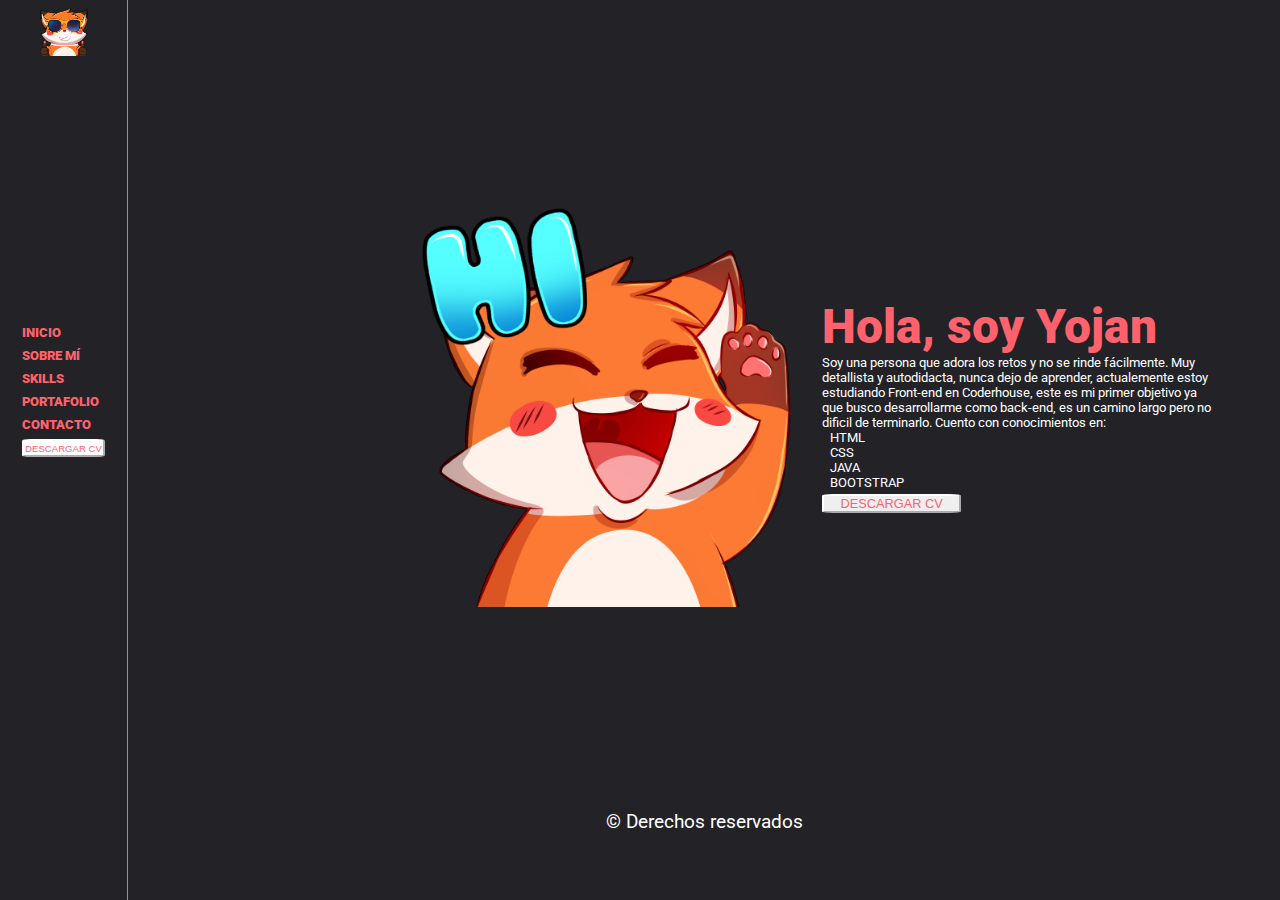
<file: index.html>
<!DOCTYPE html>
<html lang="es">

<head>
  <meta charset="UTF-8" />
  <meta http-equiv="X-UA-Compatible" content="IE=edge" />
  <meta name="viewport" content="width=device-width, initial-scale=1.0" />
  <title>PortaFox | Inicio</title>
  <meta name="description"
    content="Hola soy DFOX, soy estudiante de desarrollo web en CODERHOUSE con conocimientos en html, css, java ,scss. Ingresa para ver mi protafolio.">
  <meta name="keywords"
    content="DFOX, portafolio, desarrollo web, web, html, css, java, desarrollo de web, codigo, estudiante, practicante de desarrollo web.">
  <link rel="shortcut icon" href="./assets/img/logo.png" type="image/x-icon">
  <!--BOOTSTRAP LINK-->
  <link href="https://cdn.jsdelivr.net/npm/bootstrap@5.3.0-alpha1/dist/css/bootstrap.min.css" rel="stylesheet"
    integrity="sha384-GLhlTQ8iRABdZLl6O3oVMWSktQOp6b7In1Zl3/Jr59b6EGGoI1aFkw7cmDA6j6gD" crossorigin="anonymous" />
  <!--LINK TIPOGRAFÍA ROBOTO /REGULAR / BOLD-->
  <link rel="preconnect" href="https://fonts.googleapis.com" />
  <link rel="preconnect" href="https://fonts.gstatic.com" crossorigin />
  <link href="https://fonts.googleapis.com/css2?family=Roboto:ital,wght@0,400;1,900&display=swap" rel="stylesheet" />
  <!--LINK ICONOS -->
  <link rel="stylesheet" href="https://cdnjs.cloudflare.com/ajax/libs/font-awesome/6.2.1/css/all.min.css"
    integrity="sha512-MV7K8+y+gLIBoVD59lQIYicR65iaqukzvf/nwasF0nqhPay5w/9lJmVM2hMDcnK1OnMGCdVK+iQrJ7lzPJQd1w=="
    crossorigin="anonymous" referrerpolicy="no-referrer" />
  <link rel="stylesheet" href="./css/main.css" />
</head>


<body>
  <div class="contenedor">
    <header class="nav">
      <div class="mobile">
        <nav class="navbar navbar-dark bg-dark fixed-top">
          <div class="container-fluid">
            <a class="navbar-brand" href="./index.html">
              <img src="./assets/img/logo.png" alt="log-Dfox" /></a>
            <button class="navbar-toggler" type="button" data-bs-toggle="offcanvas"
              data-bs-target="#offcanvasDarkNavbar" aria-controls="offcanvasDarkNavbar">
              <span class="navbar-toggler-icon"></span>
            </button>
            <div class="offcanvas offcanvas-end text-bg-dark" tabindex="-1" id="offcanvasDarkNavbar"
              aria-labelledby="offcanvasDarkNavbarLabel">
              <div class="offcanvas-header">
                <h5 class="offcanvas-title" id="offcanvasDarkNavbarLabel">
                  PortaFox
                </h5>
                <button type="button" class="btn-close btn-close-white" data-bs-dismiss="offcanvas"
                  aria-label="Close"></button>
              </div>
              <div class="offcanvas-body">
                <ul class="navbar-nav justify-content-end flex-grow-1 pe-3">
                  <li class="nav-item">
                    <a class="nav-link active" aria-current="page" href="./index.html">inicio</a>
                  </li>
                  <li class="nav-item">
                    <a class="nav-link" href="./pages/sobremi.html">Sobre Mí</a>
                    <a class="nav-link" href="./pages/skills.html">Skills</a>
                    <a class="nav-link" href="./pages/portafolio.html">Portafolio</a>
                    <a class="nav-link" href="./pages/contacto.html">Contacto</a>
                  </li>
                </ul>
              </div>
            </div>
          </div>
        </nav>
      </div>
      <div class="pc">
        <div>
          <ul class="navegador">
            <div class="logo">
              <a href="./index.html"><img src="./assets/img/logo.png" alt="logo" /></a>
            </div>
            <div class="direcciones">
              <div class="links">
                <li><a href="./index.html">INICIO</a></li>
                <li><a href="./pages/sobremi.html">SOBRE MÍ</a></li>
                <li><a href="./pages/skills.html">SKILLS</a></li>
                <li><a href="./pages/portafolio.html">PORTAFOLIO</a></li>
                <li><a href="./pages/contacto.html">CONTACTO</a></li>
              </div>
              <button hreft="#">DESCARGAR CV</button>
            </div>
            <div class="botones-redes">
              <div class="iconos">
                <a href="https://www.behance.net/elquiroz"><i class="fa-brands fa-square-behance fa-2x"></i></a>
                <a href="https://www.linkedin.com/in/yojan-quiroz/"><i class="fa-brands fa-linkedin fa-2x"></i></a>
                <a href="https://github.com/YojanQuirozGonzales"><i class="fa-brands fa-square-github fa-2x"></i></a>
              </div>
            </div>
          </ul>
        </div>
      </div>
    </header>

    <main class="contenido">
      <div class="contenido_inicio">
        <div class="contenido_img">
          <img src="./assets/img/sobremi.png" alt="banner-DFOX" />
        </div>
        <div class="texto_contenido">
          <h1 class="titulo">Hola, soy Yojan</h1>
          <p>
            Soy una persona que adora los retos y no se rinde fácilmente. Muy detallista y autodidacta, nunca
            dejo de aprender, actualemente estoy estudiando Front-end en Coderhouse, este es mi primer objetivo ya
            que busco desarrollarme como back-end, es un camino largo pero no dificil de terminarlo.
            Cuento con conocimientos en:
          </p>
          <ul>
            <li>HTML</li>
            <li>CSS</li>
            <li>JAVA</li>
            <li>BOOTSTRAP</li>
          </ul>
          <button>DESCARGAR CV</button>
        </div>
      </div>
    </main>
    <footer>
      <p>&copy; Derechos reservados</p>
    </footer>
  </div>
  <script src="https://cdn.jsdelivr.net/npm/bootstrap@5.3.0-alpha1/dist/js/bootstrap.bundle.min.js"
    integrity="sha384-w76AqPfDkMBDXo30jS1Sgez6pr3x5MlQ1ZAGC+nuZB+EYdgRZgiwxhTBTkF7CXvN"
    crossorigin="anonymous"></script>
</body>

</html>
</file>
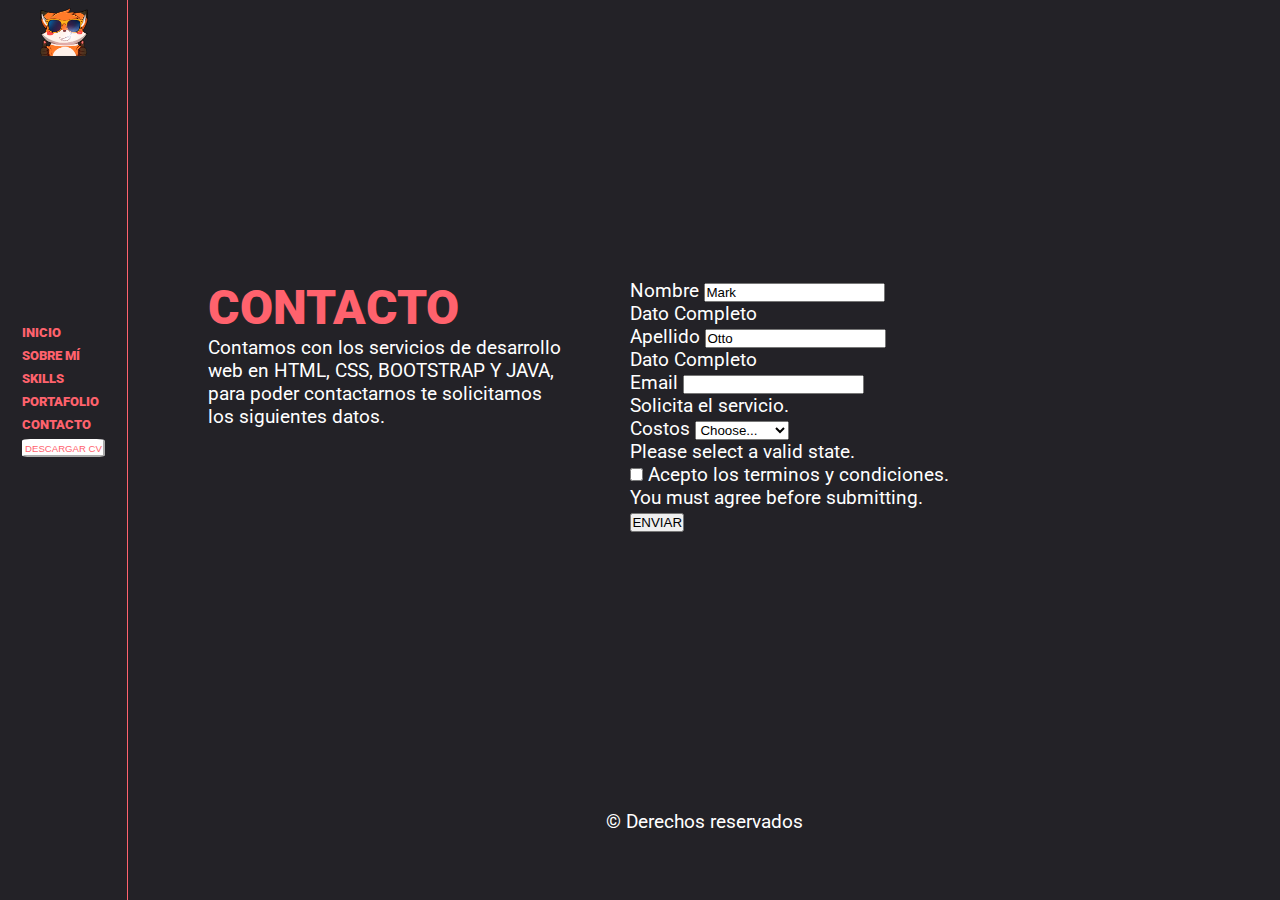
<file: pages/contacto.html>
<!DOCTYPE html>
<html lang="es">

<head>
  <meta charset="UTF-8" />
  <meta http-equiv="X-UA-Compatible" content="IE=edge" />
  <meta name="viewport" content="width=device-width, initial-scale=1.0" />
  <title>PortaFox | Contacto</title>
  <meta name="description"
    content="Contactame y solicita servicio en html, css, java y todo lo que con lleva el desarrollo web">
  <meta name="keywords"
    content="skills, portafolio, desarrollo web, web, html, css, java, desarrollo de web, codigo, estudiante, practicante de desarrollo web.">
  <link rel="shortcut icon" href="../assets/img/logo.png" type="image/x-icon">
  <!--BOOTSTRAP LINK-->
  <link href="https://cdn.jsdelivr.net/npm/bootstrap@5.3.0-alpha1/dist/css/bootstrap.min.css" rel="stylesheet"
    integrity="sha384-GLhlTQ8iRABdZLl6O3oVMWSktQOp6b7In1Zl3/Jr59b6EGGoI1aFkw7cmDA6j6gD" crossorigin="anonymous" />
  <!--LINK TIPOGRAFÍA ROBOTO /REGULAR / BOLD-->
  <link rel="preconnect" href="https://fonts.googleapis.com" />
  <link rel="preconnect" href="https://fonts.gstatic.com" crossorigin />
  <link href="https://fonts.googleapis.com/css2?family=Roboto:ital,wght@0,400;1,900&display=swap" rel="stylesheet" />
  <!--LINK ICONOS -->
  <link rel="stylesheet" href="https://cdnjs.cloudflare.com/ajax/libs/font-awesome/6.2.1/css/all.min.css"
    integrity="sha512-MV7K8+y+gLIBoVD59lQIYicR65iaqukzvf/nwasF0nqhPay5w/9lJmVM2hMDcnK1OnMGCdVK+iQrJ7lzPJQd1w=="
    crossorigin="anonymous" referrerpolicy="no-referrer" />
  <link rel="stylesheet" href="../css/main.css" />
</head>

<body>
  <div class="contenedor">
    <header class="nav">
      <div class="mobile">
        <nav class="navbar navbar-dark bg-dark fixed-top">
          <div class="container-fluid">
            <a class="navbar-brand" href="../index.html">
              <img src="../assets/img/logo.png" alt="logo-DFox" /></a>
            <button class="navbar-toggler" type="button" data-bs-toggle="offcanvas"
              data-bs-target="#offcanvasDarkNavbar" aria-controls="offcanvasDarkNavbar">
              <span class="navbar-toggler-icon"></span>
            </button>
            <div class="offcanvas offcanvas-end text-bg-dark" tabindex="-1" id="offcanvasDarkNavbar"
              aria-labelledby="offcanvasDarkNavbarLabel">
              <div class="offcanvas-header">
                <h5 class="offcanvas-title" id="offcanvasDarkNavbarLabel">
                  PortaFox
                </h5>
                <button type="button" class="btn-close btn-close-white" data-bs-dismiss="offcanvas"
                  aria-label="Close"></button>
              </div>
              <div class="offcanvas-body">
                <ul class="navbar-nav justify-content-end flex-grow-1 pe-3">
                  <li class="nav-item">
                    <a class="nav-link active" aria-current="page" href="../index.html">inicio</a>
                  </li>
                  <li class="nav-item">
                    <a class="nav-link" href="./sobremi.html">Sobre Mí</a>
                    <a class="nav-link" href="./skills.html">Skills</a>
                    <a class="nav-link" href="./portafolio.html">Portafolio</a>
                    <a class="nav-link" href="./contacto.html">Contacto</a>
                  </li>
                </ul>
              </div>
            </div>
          </div>
        </nav>
      </div>
      <div class="pc">
        <div>
          <ul class="navegador">
            <div class="logo">
              <a href="../index.html"><img src="../assets/img/logo.png" alt="logo-DFOX" /></a>
            </div>
            <div class="direcciones">
              <div class="links">
                <li><a href="../index.html">INICIO</a></li>
                <li><a href="./sobremi.html">SOBRE MÍ</a></li>
                <li><a href="./skills.html">SKILLS</a></li>
                <li><a href="./portafolio.html">PORTAFOLIO</a></li>
                <li><a href="./contacto.html">CONTACTO</a></li>
              </div>
              <button hreft="#">DESCARGAR CV</button>
            </div>
            <div class="botones-redes">
              <div class="iconos">
                <a href="https://www.behance.net/elquiroz"><i class="fa-brands fa-square-behance fa-2x"></i></a>
                <a href="https://www.linkedin.com/in/yojan-quiroz/"><i class="fa-brands fa-linkedin fa-2x"></i></a>
                <a href="https://github.com/YojanQuirozGonzales"><i class="fa-brands fa-square-github fa-2x"></i></a>
              </div>
            </div>
          </ul>
        </div>
      </div>
    </header>
    <main class="contenido">
      <div class="formulario">
        <div class="texto">
          <div class="texto__form">
            <h2 class="titulo">CONTACTO</h2>
            <p class="form__texto">
              Contamos con los servicios de desarrollo web en HTML, CSS, BOOTSTRAP Y JAVA, para poder contactarnos te
              solicitamos los siguientes datos.
            </p>
          </div>
          <div class="formulario__form">
            <form class="row g-3 needs-validation" novalidate>
              <div class="col-md-4">
                <label for="validationCustom01" class="form-label">Nombre</label>
                <input type="text" class="form-control" id="validationCustom01" value="Mark" required>
                <div class="valid-feedback">
                  Dato Completo
                </div>
              </div>
              <div class="col-md-4">
                <label for="validationCustom02" class="form-label">Apellido</label>
                <input type="text" class="form-control" id="validationCustom02" value="Otto" required>
                <div class="valid-feedback">
                  Dato Completo
                </div>
              </div>
              <div class="col-md-6">
                <label for="validationCustom03" class="form-label">Email</label>
                <input type="email" class="form-control" id="validationCustom03" required>
                <div class="invalid-feedback">
                  Solicita el servicio.
                </div>
              </div>
              <div class="col-md-3">
                <label for="validationCustom04" class="form-label">Costos</label>
                <select class="form-select" id="validationCustom04" required>
                  <option selected disabled value="">Choose...</option>
                  <option>APP</option>
                  <option>BLOG</option>
                  <option>Ecommerce</option>
                </select>
                <div class="invalid-feedback">
                  Please select a valid state.
                </div>
              </div>
              <div class="col-12">
                <div class="form-check">
                  <input class="form-check-input" type="checkbox" value="" id="invalidCheck" required>
                  <label class="form-check-label" for="invalidCheck">
                    Acepto los terminos y condiciones.
                  </label>
                  <div class="invalid-feedback">
                    You must agree before submitting.
                  </div>
                </div>
              </div>
              <div class="col-12">
                <button class="btn btn-danger" type="submit">ENVIAR</button>
              </div>
            </form>
          </div>
        </div>
      </div>
    </main>

    <footer>
      <p>&copy; Derechos reservados</p>
    </footer>
  </div>
  <script src="https://cdn.jsdelivr.net/npm/bootstrap@5.3.0-alpha1/dist/js/bootstrap.bundle.min.js"
    integrity="sha384-w76AqPfDkMBDXo30jS1Sgez6pr3x5MlQ1ZAGC+nuZB+EYdgRZgiwxhTBTkF7CXvN"
    crossorigin="anonymous"></script>
</body>

</html>
</file>
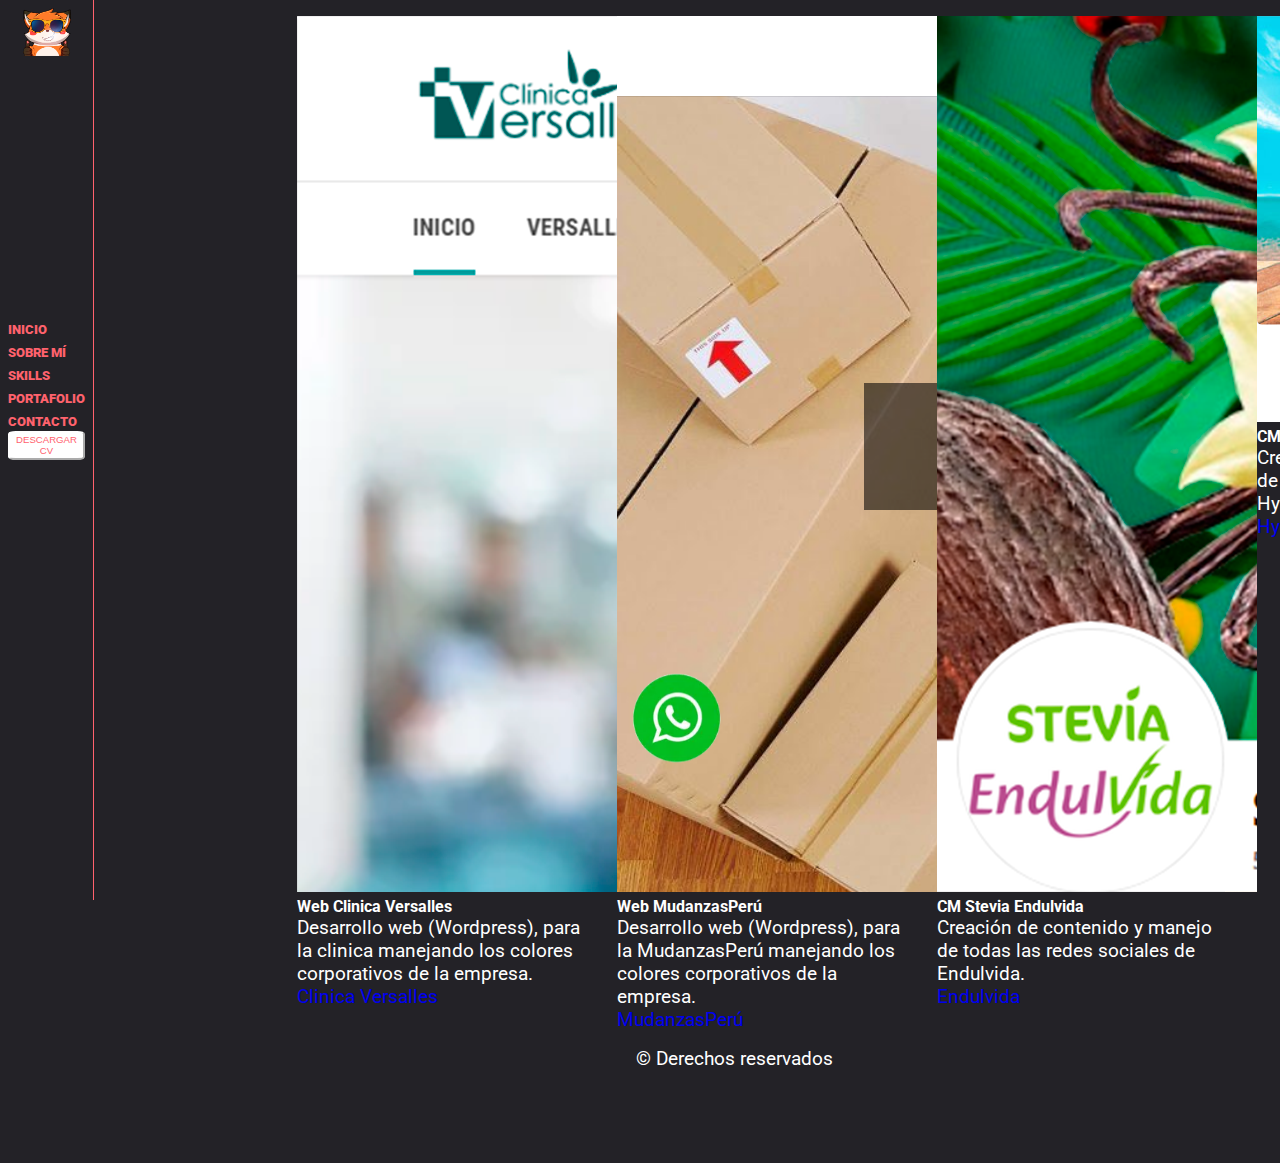
<file: pages/portafolio.html>
<!DOCTYPE html>
<html lang="es">

<head>
  <meta charset="UTF-8" />
  <meta http-equiv="X-UA-Compatible" content="IE=edge" />
  <meta name="viewport" content="width=device-width, initial-scale=1.0" />
  <title>PortaFox | Porta</title>
  <meta name="description"
    content="Conoce algunos de los proyectos realizados en base a html, css, java y todo lo que con lleva el desarrollo web">
  <meta name="keywords"
    content="DFOX, skills, portafolio, desarrollo web, web, html, css, java, desarrollo de web, codigo, estudiante, practicante de desarrollo web, socialmedia">
  <link rel="shortcut icon" href="../assets/img/logo.png" type="image/x-icon">
  <!--BOOTSTRAP LINK-->
  <link href="https://cdn.jsdelivr.net/npm/bootstrap@5.3.0-alpha1/dist/css/bootstrap.min.css" rel="stylesheet"
    integrity="sha384-GLhlTQ8iRABdZLl6O3oVMWSktQOp6b7In1Zl3/Jr59b6EGGoI1aFkw7cmDA6j6gD" crossorigin="anonymous" />
  <!--LINK TIPOGRAFÍA ROBOTO /REGULAR / BOLD-->
  <link rel="preconnect" href="https://fonts.googleapis.com" />
  <link rel="preconnect" href="https://fonts.gstatic.com" crossorigin />
  <link href="https://fonts.googleapis.com/css2?family=Roboto:ital,wght@0,400;1,900&display=swap" rel="stylesheet" />
  <!--LINK ICONOS -->
  <link rel="stylesheet" href="https://cdnjs.cloudflare.com/ajax/libs/font-awesome/6.2.1/css/all.min.css"
    integrity="sha512-MV7K8+y+gLIBoVD59lQIYicR65iaqukzvf/nwasF0nqhPay5w/9lJmVM2hMDcnK1OnMGCdVK+iQrJ7lzPJQd1w=="
    crossorigin="anonymous" referrerpolicy="no-referrer" />
  <link rel="stylesheet" href="../css/main.css" />
</head>

<body>
  <div class="contenedor">
    <header class="nav">
      <div class="mobile">
        <nav class="navbar navbar-dark bg-dark fixed-top">
          <div class="container-fluid">
            <a class="navbar-brand" href="../index.html">
              <img src="../assets/img/logo.png" alt="logo-Dfox" /></a>
            <button class="navbar-toggler" type="button" data-bs-toggle="offcanvas"
              data-bs-target="#offcanvasDarkNavbar" aria-controls="offcanvasDarkNavbar">
              <span class="navbar-toggler-icon"></span>
            </button>
            <div class="offcanvas offcanvas-end text-bg-dark" tabindex="-1" id="offcanvasDarkNavbar"
              aria-labelledby="offcanvasDarkNavbarLabel">
              <div class="offcanvas-header">
                <h5 class="offcanvas-title" id="offcanvasDarkNavbarLabel">
                  PortalFox
                </h5>
                <button type="button" class="btn-close btn-close-white" data-bs-dismiss="offcanvas"
                  aria-label="Close"></button>
              </div>
              <div class="offcanvas-body">
                <ul class="navbar-nav justify-content-end flex-grow-1 pe-3">
                  <li class="nav-item">
                    <a class="nav-link active" aria-current="page" href="../index.html">inicio</a>
                  </li>
                  <li class="nav-item">
                    <a class="nav-link" href="./sobremi.html">Sobre Mí</a>
                    <a class="nav-link" href="./skills.html">Skills</a>
                    <a class="nav-link" href="./portafolio.html">Portafolio</a>
                    <a class="nav-link" href="./contacto.html">Contacto</a>
                  </li>
                </ul>
              </div>
            </div>
          </div>
        </nav>
      </div>
      <div class="pc">
        <div>
          <ul class="navegador">
            <div class="logo">
              <a href="../index.html"><img src="../assets/img/logo.png" alt="logo-DFOX" /></a>
            </div>
            <div class="direcciones">
              <div class="links">
                <li><a href="../index.html">INICIO</a></li>
                <li><a href="./sobremi.html">SOBRE MÍ</a></li>
                <li><a href="./skills.html">SKILLS</a></li>
                <li><a href="./portafolio.html">PORTAFOLIO</a></li>
                <li><a href="./contacto.html">CONTACTO</a></li>
              </div>
              <button hreft="#">DESCARGAR CV</button>
            </div>
            <div class="botones-redes">
              <div class="iconos">
                <a href="https://www.behance.net/elquiroz"><i class="fa-brands fa-square-behance fa-2x"></i></a>
                <a href="https://www.linkedin.com/in/yojan-quiroz/"><i class="fa-brands fa-linkedin fa-2x"></i></a>
                <a href="https://github.com/YojanQuirozGonzales"><i class="fa-brands fa-square-github fa-2x"></i></a>
              </div>
            </div>
          </ul>
        </div>
      </div>
    </header>
    <main class="contenido">
      <div class="contenido_carrusel">
        <div class="card" style="width: 18rem;">
          <img src="../assets/img/clinicaversalles.png" class="card-img-top" alt="web-clinicaversalles">
          <div class="card-body">
            <h5 class="card-title">Web Clinica Versalles</h5>
            <p class="card-text">Desarrollo web (Wordpress), para la clinica manejando los colores corporativos de la
              empresa.</p>
            <a href="https://clinicaversalles.com.pe" class="btn btn-danger">Clinica Versalles</a>
          </div>
        </div>
        <div class="card" style="width: 18rem;">
          <img src="../assets/img/mudanzasperu.png" class="card-img-top" alt="web-mudanzasperu">
          <div class="card-body">
            <h5 class="card-title">Web MudanzasPerú</h5>
            <p class="card-text">Desarrollo web (Wordpress), para la MudanzasPerú manejando los colores corporativos de
              la empresa.</p>
            <a href="https://mudanzasperusac.com/" class="btn btn-danger">MudanzasPerú</a>
          </div>
        </div>
        <div class="card" style="width: 18rem;">
          <img src="../assets/img/esteviaendulvida.png" class="card-img-top" alt="steviaendulvida-socialmedia">
          <div class="card-body">
            <h5 class="card-title">CM Stevia Endulvida</h5>
            <p class="card-text">Creación de contenido y manejo de todas las redes sociales de Endulvida.</p>
            <a href="https://www.facebook.com/steviaendulvidaperu" target="_blank" class="btn btn-danger">Endulvida</a>
          </div>
        </div>
        <div class="card" style="width: 18rem;">
          <img src="../assets/img/hydromountain.png" class="card-img-top" alt="hydromountain-socialmedia">
          <div class="card-body">
            <h5 class="card-title">CM HydroMountain</h5>
            <p class="card-text">Creación de contenido y manejo de las redes sociales de HydroMountain.</p>
            <a href="https://www.facebook.com/hydromountain" target="_blank" class="btn btn-danger">HydroMountain</a>
          </div>
        </div>
      </div>
    </main>

    <footer>
      <p>&copy; Derechos reservados</p>
    </footer>
  </div>
  <script src="https://cdn.jsdelivr.net/npm/bootstrap@5.3.0-alpha1/dist/js/bootstrap.bundle.min.js"
    integrity="sha384-w76AqPfDkMBDXo30jS1Sgez6pr3x5MlQ1ZAGC+nuZB+EYdgRZgiwxhTBTkF7CXvN"
    crossorigin="anonymous"></script>
</body>

</html>
</file>
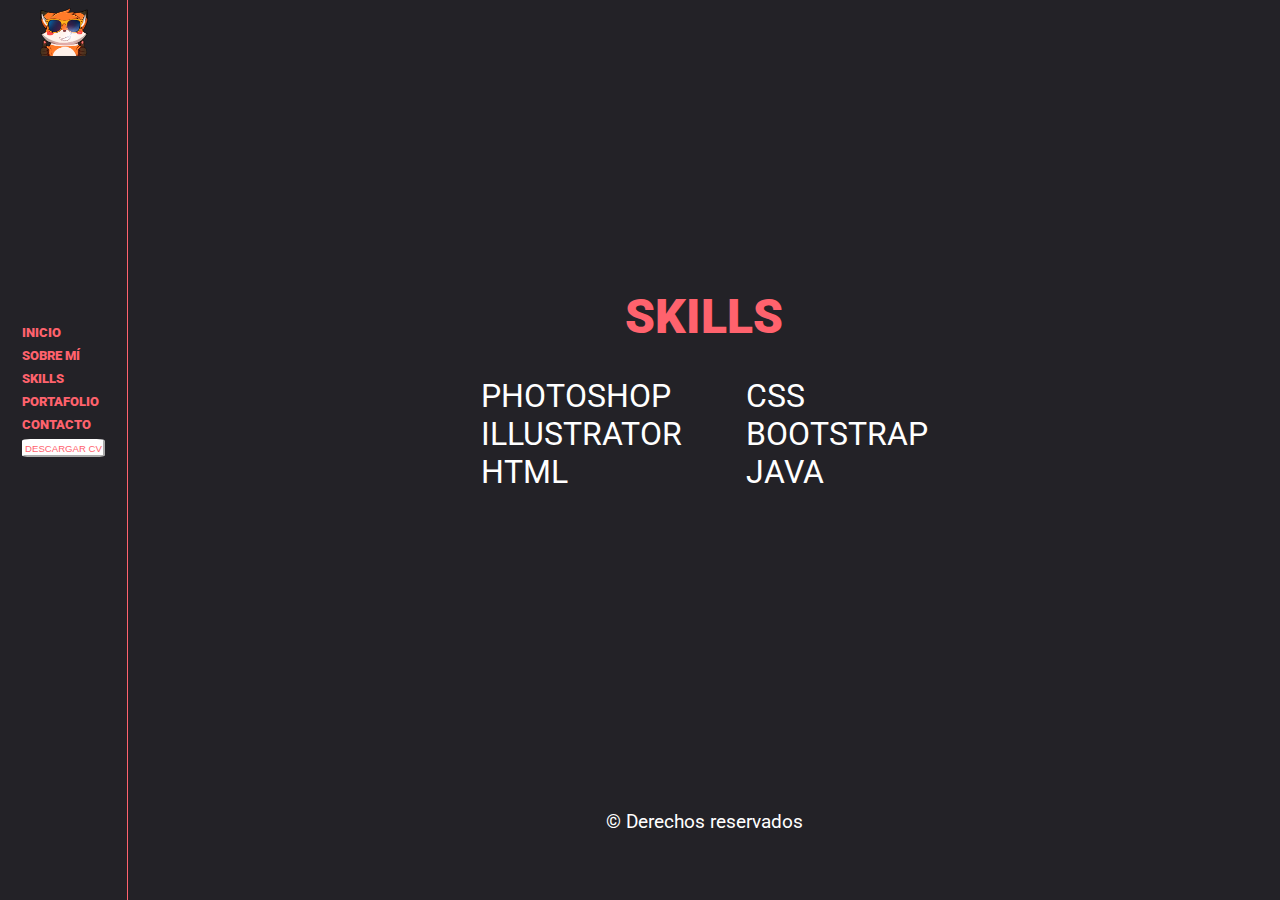
<file: pages/skills.html>
<!DOCTYPE html>
<html lang="es">

<head>
  <meta charset="UTF-8" />
  <meta http-equiv="X-UA-Compatible" content="IE=edge" />
  <meta name="viewport" content="width=device-width, initial-scale=1.0" />
  <title>PortaFox | Skills</title>
  <meta name="description" content="Conoce mis skills y las fortalezas que me pueden caraterizar en el desarrolo web">
  <meta name="keywords"
    content="DFOX, skills, portafolio, desarrollo web, web, html, css, java, desarrollo de web, codigo, estudiante, practicante de desarrollo web.">
  <link rel="shortcut icon" href="../assets/img/logo.png" type="image/x-icon">
  <!--BOOTSTRAP LINK-->
  <link href="https://cdn.jsdelivr.net/npm/bootstrap@5.3.0-alpha1/dist/css/bootstrap.min.css" rel="stylesheet"
    integrity="sha384-GLhlTQ8iRABdZLl6O3oVMWSktQOp6b7In1Zl3/Jr59b6EGGoI1aFkw7cmDA6j6gD" crossorigin="anonymous" />
  <!--LINK TIPOGRAFÍA ROBOTO /REGULAR / BOLD-->
  <link rel="preconnect" href="https://fonts.googleapis.com" />
  <link rel="preconnect" href="https://fonts.gstatic.com" crossorigin />
  <link href="https://fonts.googleapis.com/css2?family=Roboto:ital,wght@0,400;1,900&display=swap" rel="stylesheet" />
  <!--LINK ICONOS -->
  <link rel="stylesheet" href="https://cdnjs.cloudflare.com/ajax/libs/font-awesome/6.2.1/css/all.min.css"
    integrity="sha512-MV7K8+y+gLIBoVD59lQIYicR65iaqukzvf/nwasF0nqhPay5w/9lJmVM2hMDcnK1OnMGCdVK+iQrJ7lzPJQd1w=="
    crossorigin="anonymous" referrerpolicy="no-referrer" />
  <link rel="stylesheet" href="../css/main.css" />
</head>


<body>
  <div class="contenedor">
    <header class="nav">
      <div class="mobile">
        <nav class="navbar navbar-dark bg-dark fixed-top">
          <div class="container-fluid">
            <a class="navbar-brand" href="../index.html">
              <img src="../assets/img/logo.png" alt="logo-Dfox" /></a>
            <button class="navbar-toggler" type="button" data-bs-toggle="offcanvas"
              data-bs-target="#offcanvasDarkNavbar" aria-controls="offcanvasDarkNavbar">
              <span class="navbar-toggler-icon"></span>
            </button>
            <div class="offcanvas offcanvas-end text-bg-dark" tabindex="-1" id="offcanvasDarkNavbar"
              aria-labelledby="offcanvasDarkNavbarLabel">
              <div class="offcanvas-header">
                <h5 class="offcanvas-title" id="offcanvasDarkNavbarLabel">
                  PortaFox
                </h5>
                <button type="button" class="btn-close btn-close-white" data-bs-dismiss="offcanvas"
                  aria-label="Close"></button>
              </div>
              <div class="offcanvas-body">
                <ul class="navbar-nav justify-content-end flex-grow-1 pe-3">
                  <li class="nav-item">
                    <a class="nav-link active" aria-current="page" href="../index.html">inicio</a>
                  </li>
                  <li class="nav-item">
                    <a class="nav-link" href="./sobremi.html">Sobre Mí</a>
                    <a class="nav-link" href="./skills.html">Skills</a>
                    <a class="nav-link" href="./portafolio.html">Portafolio</a>
                    <a class="nav-link" href="./contacto.html">Contacto</a>
                  </li>
                </ul>
              </div>
            </div>
          </div>
        </nav>
      </div>
      <div class="pc">
        <div>
          <ul class="navegador">
            <div class="logo">
              <a href="../index.html"><img src="../assets/img/logo.png" alt="logo-DFOX" /></a>
            </div>
            <div class="direcciones">
              <div class="links">
                <li><a href="../index.html">INICIO</a></li>
                <li><a href="./sobremi.html">SOBRE MÍ</a></li>
                <li><a href="./skills.html">SKILLS</a></li>
                <li><a href="./portafolio.html">PORTAFOLIO</a></li>
                <li><a href="./contacto.html">CONTACTO</a></li>
              </div>
              <button hreft="#">DESCARGAR CV</button>
            </div>
            <div class="botones-redes">
              <div class="iconos">
                <a href="https://www.behance.net/elquiroz"><i class="fa-brands fa-square-behance fa-2x"></i></a>
                <a href="https://www.linkedin.com/in/yojan-quiroz/"><i class="fa-brands fa-linkedin fa-2x"></i></a>
                <a href="https://github.com/YojanQuirozGonzales"><i class="fa-brands fa-square-github fa-2x"></i></a>
              </div>
            </div>
          </ul>
        </div>
      </div>
    </header>
    <main class="contenido">
      <div class="contenido_skills">
        <h2 class="titulo">SKILLS</h2>
        <div class="skills">
          <div id="lista-skills">
            <ul>
              <li>PHOTOSHOP</li>
              <div class="progress" role="progressbar" aria-label="Default striped example" aria-valuenow="10"
                aria-valuemin="0" aria-valuemax="100">
                <div class="progress-bar progress-bar-striped bg-danger" style="width: 80%" bg-danger></div>
              </div>
              <li>ILLUSTRATOR</li>
              <div class="progress" role="progressbar" aria-label="Default striped example" aria-valuenow="10"
                aria-valuemin="0" aria-valuemax="100">
                <div class="progress-bar progress-bar-striped bg-danger" style="width: 75%" bg-danger></div>
              </div>
              <li>HTML</li>
              <div class="progress" role="progressbar" aria-label="Default striped example" aria-valuenow="10"
                aria-valuemin="0" aria-valuemax="100">
                <div class="progress-bar progress-bar-striped bg-danger" style="width: 65%" bg-danger></div>
              </div>
            </ul>

            <ul>
              <li>CSS</li>
              <div class="progress" role="progressbar" aria-label="Default striped example" aria-valuenow="10"
                aria-valuemin="0" aria-valuemax="100">
                <div class="progress-bar progress-bar-striped bg-danger" style="width: 55%" bg-danger></div>
              </div>
              <li>BOOTSTRAP</li>
              <div class="progress" role="progressbar" aria-label="Default striped example" aria-valuenow="10"
                aria-valuemin="0" aria-valuemax="100">
                <div class="progress-bar progress-bar-striped bg-danger" style="width: 40%" bg-danger></div>
              </div>
              <li>JAVA</li>
              <div class="progress" role="progressbar" aria-label="Default striped example" aria-valuenow="10"
                aria-valuemin="0" aria-valuemax="100">
                <div class="progress-bar progress-bar-striped bg-danger" style="width: 10%" bg-danger></div>
              </div>
            </ul>
          </div>
        </div>
      </div>
    </main>

    <footer>
      <p>&copy; Derechos reservados</p>
    </footer>
  </div>

  <script src="https://cdn.jsdelivr.net/npm/bootstrap@5.3.0-alpha1/dist/js/bootstrap.bundle.min.js"
    integrity="sha384-w76AqPfDkMBDXo30jS1Sgez6pr3x5MlQ1ZAGC+nuZB+EYdgRZgiwxhTBTkF7CXvN"
    crossorigin="anonymous"></script>
</body>

</html>
</file>
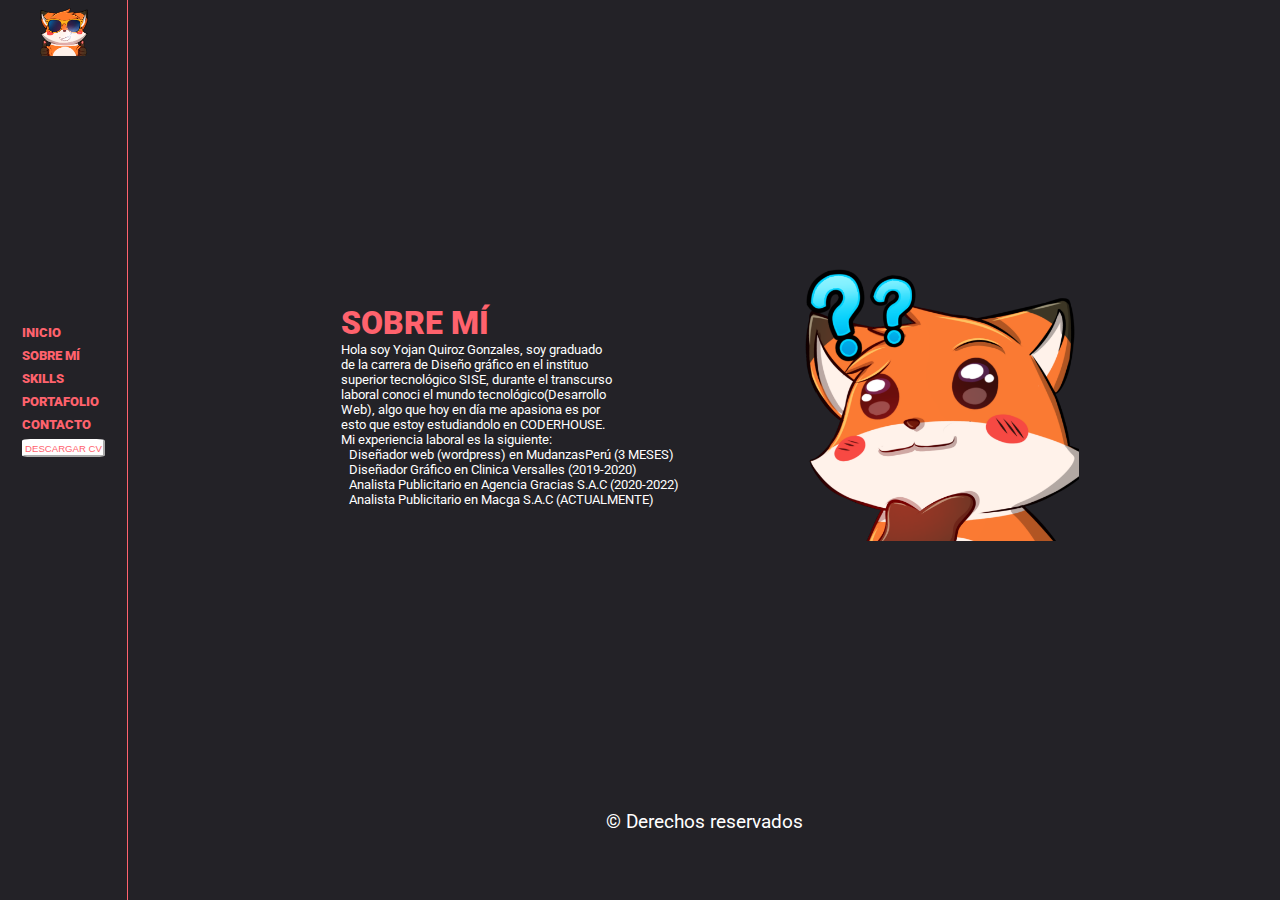
<file: pages/sobremi.html>
<!DOCTYPE html>
<html lang="es">

<head>
    <meta charset="UTF-8" />
    <meta http-equiv="X-UA-Compatible" content="IE=edge" />
    <meta name="viewport" content="width=device-width, initial-scale=1.0" />
    <title>Sobre Mi | PortaFox </title>
    <meta name="description"
        content="Soy estudiante de desarrollo web con conocimientos en html, css, java ,scss. Ingresa para ver mi protafolio.">
    <meta name="keywords"
        content="DFOX, portafolio, desarrollo web, web, html, css, java, desarrollo de web, codigo, estudiante, practicante de desarrollo web.">
    <link rel="shortcut icon" href="../assets/img/logo.png" type="image/x-icon">
    <!--BOOTSTRAP LINK-->
    <link href="https://cdn.jsdelivr.net/npm/bootstrap@5.3.0-alpha1/dist/css/bootstrap.min.css" rel="stylesheet"
        integrity="sha384-GLhlTQ8iRABdZLl6O3oVMWSktQOp6b7In1Zl3/Jr59b6EGGoI1aFkw7cmDA6j6gD" crossorigin="anonymous" />
    <!--LINK TIPOGRAFÍA ROBOTO /REGULAR / BOLD-->
    <link rel="preconnect" href="https://fonts.googleapis.com" />
    <link rel="preconnect" href="https://fonts.gstatic.com" crossorigin />
    <link href="https://fonts.googleapis.com/css2?family=Roboto:ital,wght@0,400;1,900&display=swap" rel="stylesheet" />
    <!--LINK ICONOS -->
    <link rel="stylesheet" href="https://cdnjs.cloudflare.com/ajax/libs/font-awesome/6.2.1/css/all.min.css"
        integrity="sha512-MV7K8+y+gLIBoVD59lQIYicR65iaqukzvf/nwasF0nqhPay5w/9lJmVM2hMDcnK1OnMGCdVK+iQrJ7lzPJQd1w=="
        crossorigin="anonymous" referrerpolicy="no-referrer" />
    <link rel="stylesheet" href="../css/main.css" />
</head>


<body>
    <div class="contenedor">
        <header class="nav">
            <div class="mobile">
                <nav class="navbar navbar-dark bg-dark fixed-top">
                    <div class="container-fluid">
                        <a class="navbar-brand" href="../index.html">
                            <img src="../assets/img/logo.png" alt="logo-Dfox" /></a>
                        <button class="navbar-toggler" type="button" data-bs-toggle="offcanvas"
                            data-bs-target="#offcanvasDarkNavbar" aria-controls="offcanvasDarkNavbar">
                            <span class="navbar-toggler-icon"></span>
                        </button>
                        <div class="offcanvas offcanvas-end text-bg-dark" tabindex="-1" id="offcanvasDarkNavbar"
                            aria-labelledby="offcanvasDarkNavbarLabel">
                            <div class="offcanvas-header">
                                <h5 class="offcanvas-title" id="offcanvasDarkNavbarLabel">
                                    Portafox
                                </h5>
                                <button type="button" class="btn-close btn-close-white" data-bs-dismiss="offcanvas"
                                    aria-label="Close"></button>
                            </div>
                            <div class="offcanvas-body">
                                <ul class="navbar-nav justify-content-end flex-grow-1 pe-3">
                                    <li class="nav-item">
                                        <a class="nav-link active" aria-current="page" href="../index.html">inicio</a>
                                    </li>
                                    <li class="nav-item">
                                        <a class="nav-link" href="./sobremi.html">Sobre Mí</a>
                                        <a class="nav-link" href="./skills.html">Skills</a>
                                        <a class="nav-link" href="./portafolio.html">Portafolio</a>
                                        <a class="nav-link" href="./contacto.html">Contacto</a>
                                    </li>
                                </ul>
                            </div>
                        </div>
                    </div>
                </nav>
            </div>
            <div class="pc">
                <div>
                    <ul class="navegador">
                        <div class="logo">
                            <a href="../index.html"><img src="../assets/img/logo.png" alt="logo-DFOX" /></a>
                        </div>
                        <div class="direcciones">
                            <div class="links">
                                <li><a href="../index.html">INICIO</a></li>
                                <li><a href="./sobremi.html">SOBRE MÍ</a></li>
                                <li><a href="./skills.html">SKILLS</a></li>
                                <li><a href="./portafolio.html">PORTAFOLIO</a></li>
                                <li><a href="./contacto.html">CONTACTO</a></li>
                            </div>
                            <button hreft="#">DESCARGAR CV</button>
                        </div>
                        <div class="botones-redes">
                            <div class="iconos">
                                <a href="https://www.behance.net/elquiroz"><i
                                        class="fa-brands fa-square-behance fa-2x"></i></a>
                                <a href="https://www.linkedin.com/in/yojan-quiroz/"><i
                                        class="fa-brands fa-linkedin fa-2x"></i></a>
                                <a href="https://github.com/YojanQuirozGonzales"><i
                                        class="fa-brands fa-square-github fa-2x"></i></a>
                            </div>
                        </div>
                    </ul>
                </div>
            </div>
        </header>
        <main class="contenido">
            <div class="contenido_sobremi">
                <div class="contenedor__text">
                    <div class="texto_sobremi">
                        <h2 class="titulo">SOBRE MÍ</h2>
                        <p>
                            Hola soy Yojan Quiroz Gonzales, soy graduado de la carrera de Diseño gráfico en el instituo
                            superior tecnológico SISE, durante el transcurso laboral conoci el mundo
                            tecnológico(Desarrollo Web), algo que hoy en día me apasiona es por esto que estoy
                            estudiandolo en CODERHOUSE. <br>Mi experiencia laboral es la siguiente:
                        </p>
                        <ol>
                            <li>Diseñador web (wordpress) en MudanzasPerú (3 MESES)</li>
                            <li>Diseñador Gráfico en Clinica Versalles (2019-2020)</li>
                            <li>Analista Publicitario en Agencia Gracias S.A.C (2020-2022)</li>
                            <li>Analista Publicitario en Macga S.A.C (ACTUALMENTE)</li>
                        </ol>
                    </div>
                </div>
                <div class="sobremi_img">
                    <img src="../assets/img/portafox2.png" alt="SOBREMI-BANNER-DFOX" />
                </div>
            </div>
        </main>
        <footer>
            <p>&copy; Derechos reservados</p>
        </footer>
    </div>
    <script src="https://cdn.jsdelivr.net/npm/bootstrap@5.3.0-alpha1/dist/js/bootstrap.bundle.min.js"
        integrity="sha384-w76AqPfDkMBDXo30jS1Sgez6pr3x5MlQ1ZAGC+nuZB+EYdgRZgiwxhTBTkF7CXvN"
        crossorigin="anonymous"></script>
</body>

</html>
</file>
<file: css/main.css>
@import url();
* {
  margin: 0;
  padding: 0;
  box-sizing: border-box;
  list-style-type: none;
  text-decoration: none;
}

body {
  background-color: #232227;
  font-family: "Roboto";
  font-size: larger;
  color: white;
}

.contenedor {
  display: grid;
}
@media (min-width: 1024px) {
  .contenedor {
    grid-template-areas: "nav contenido " "nav footer";
    grid-template-rows: 9fr 1fr;
    grid-template-columns: 1fr 9fr;
    background-color: #232227;
    font-family: Roboto;
    color: white;
  }
}
@media (min-width: 540px) and (max-width: 1024px) {
  .contenedor {
    grid-template-areas: "nav" "contenido" "footer";
    grid-template-rows: 0.4fr 5fr 0.5fr;
  }
}
@media (max-width: 540px) {
  .contenedor {
    grid-template-areas: "nav" "contenido" "footer";
    grid-template-rows: 0.4fr 5fr 0.5fr;
  }
}

.nav {
  grid-area: nav;
  font-weight: 900;
  align-items: center;
}
.nav .mobile img {
  width: 3rem;
}
@media (min-width: 1024px) {
  .nav .mobile {
    display: none;
  }
}
.nav .pc {
  width: 100%;
  height: 100vh;
  border-right: solid;
  border-right-width: 1px;
  border-right-color: #ff626d;
}
@media (max-width: 540px) {
  .nav .pc {
    display: none;
  }
}
@media (min-width: 540px) and (max-width: 1024px) {
  .nav .pc {
    display: none;
  }
}
.nav .pc .navegador {
  height: 100vh;
  display: flex;
  flex-direction: column;
  justify-content: space-between;
  align-items: flex-start;
  padding: 0.5rem;
  align-items: center;
}
.nav .pc .navegador .logo {
  display: flex;
  flex-direction: column;
  justify-items: center;
  align-items: center;
}
.nav .pc .navegador .logo img {
  width: 3rem;
}
.nav .pc .navegador .direcciones .links a {
  color: #ff626d;
  text-decoration: none;
  font-size: 0.8rem;
}
.nav .pc .navegador .direcciones .links a:hover {
  color: white;
}
.nav .pc .navegador .direcciones button {
  font-size: 0.6rem;
  border-radius: 10%;
  color: #ff626d;
  background-color: white;
  border-color: white;
  padding: 0.1rem;
}
.nav .pc .navegador .direcciones button:hover {
  background-color: #ff626d;
  color: white;
  border-radius: 10%;
  border-color: none;
}
.nav .pc .navegador .botones-redes {
  height: 20%;
  display: flex;
  flex-direction: row;
  color: white;
}
.nav .pc .navegador .botones-redes .iconos a {
  color: white;
  text-decoration: none;
  display: flex;
  flex-direction: row;
  padding: 0.5rem;
}
.nav .pc .navegador .botones-redes .iconos a:hover {
  color: #ff626d;
}

@media (min-width: 1024px) {
  .contenido {
    grid-area: contenido;
    padding: 1rem;
    display: flex;
    align-items: center;
    justify-content: center;
    font-family: Roboto;
    width: 100%;
  }
  .contenido .contenido_inicio {
    width: 100%;
    display: flex;
    flex-direction: row;
    align-items: center;
    justify-items: center;
  }
  .contenido .contenido_inicio .contenido_img {
    display: flex;
    justify-content: flex-end;
    width: 60%;
  }
  .contenido .contenido_inicio .contenido_img img {
    width: 60%;
  }
  .contenido .contenido_inicio .texto_contenido {
    padding: 0.4rem;
    width: 40%;
  }
  .contenido .contenido_inicio .texto_contenido h1 {
    color: #ff626d;
    font-weight: 900;
    font-size: 3rem;
  }
  .contenido .contenido_inicio .texto_contenido p {
    font-size: 0.8rem;
    width: 90%;
  }
  .contenido .contenido_inicio .texto_contenido button {
    font-size: 0.8rem;
    padding: 0 1rem 0 1rem;
    font-size: 900;
    color: #ff626d;
    border-radius: 8%;
    border-color: white;
  }
  .contenido .contenido_inicio .texto_contenido button:hover {
    color: white;
    background-color: #ff626d;
    border-radius: 5%;
    border-color: #ff626d;
  }
  .contenido .contenido_inicio .texto_contenido ul {
    font-size: 0.8rem;
    padding-left: 0.5rem;
  }
  .contenido .contenido_sobremi {
    width: 100%;
    display: flex;
    flex-direction: row;
    align-items: center;
  }
  .contenido .contenido_sobremi .texto_sobremi {
    padding: 0.5rem;
    padding-left: 30%;
  }
  .contenido .contenido_sobremi .texto_sobremi h2 {
    color: #ff626d;
    font-weight: 900;
    font-size: 2rem;
  }
  .contenido .contenido_sobremi .texto_sobremi p {
    font-size: 0.8rem;
    width: 60%;
  }
  .contenido .contenido_sobremi .texto_sobremi ol {
    font-size: 0.8rem;
    padding-left: 0.5rem;
  }
  .contenido .contenido_sobremi .sobremi_img {
    width: 100%;
  }
  .contenido .contenido_sobremi .sobremi_img img {
    width: 60%;
  }
  .contenido .contenido_skills {
    width: 100%;
    display: flex;
    flex-direction: column;
    align-items: center;
    padding: 2rem;
  }
  .contenido .contenido_skills h2 {
    color: #ff626d;
    font-weight: 900;
    font-size: 3rem;
  }
  .contenido .contenido_skills #lista-skills {
    width: 100%;
    display: flex;
    flex-direction: row;
  }
  .contenido .contenido_skills #lista-skills ul {
    width: 100%;
    padding: 2rem;
  }
  .contenido .contenido_skills #lista-skills ul li {
    font-size: 2rem;
  }
  .contenido .contenido_carrusel {
    width: 70%;
    display: flex;
    gap: 2rem;
  }
  .contenido .contenido_carrusel .card {
    background-color: #232227;
  }
  .contenido .formulario {
    width: 100%;
    padding: 2rem;
  }
  .contenido .formulario .texto {
    display: flex;
    flex-direction: row;
  }
  .contenido .formulario .texto .texto__form {
    width: 40%;
    padding: 2rem;
  }
  .contenido .formulario .texto .texto__form h2 {
    color: #ff626d;
    font-weight: 900;
    font-size: 3rem;
  }
  .contenido .formulario .texto .formulario__form {
    width: 60%;
    padding: 2rem;
  }
}
@media (min-width: 540px) and (max-width: 1024px) {
  .contenido {
    grid-area: contenido;
    padding: 1rem;
    display: flex;
    align-items: center;
    justify-content: center;
    font-family: Roboto;
    width: 100%;
  }
  .contenido .contenido_inicio {
    width: 100%;
    display: flex;
    flex-direction: column;
    align-items: center;
  }
  .contenido .contenido_inicio .contenido_img {
    width: 100%;
    display: flex;
    flex-direction: inherit;
    align-items: center;
  }
  .contenido .contenido_inicio .contenido_img img {
    width: 60%;
  }
  .contenido .contenido_inicio .texto_contenido {
    padding: 0.4rem;
    width: 60%;
  }
  .contenido .contenido_inicio .texto_contenido h1 {
    color: #ff626d;
    font-weight: 900;
    font-size: 3rem;
  }
  .contenido .contenido_inicio .texto_contenido p {
    font-size: 0.8rem;
    width: 90%;
  }
  .contenido .contenido_inicio .texto_contenido button {
    font-size: 0.8rem;
    padding: 0 1rem 0 1rem;
    font-size: 900;
    color: #ff626d;
    border-radius: 8%;
    border-color: white;
  }
  .contenido .contenido_inicio .texto_contenido button:hover {
    color: white;
    background-color: #ff626d;
    border-radius: 5%;
    border-color: #ff626d;
  }
  .contenido .contenido_inicio .texto_contenido ul {
    font-size: 0.8rem;
    padding-left: 0.5rem;
  }
  .contenido .contenido_sobremi {
    width: 100%;
    display: flex;
    flex-direction: column;
    align-items: center;
    padding: 0.5rem;
  }
  .contenido .contenido_sobremi .contenedor__text {
    padding: 0rem;
  }
  .contenido .contenido_sobremi .contenedor__text .texto_sobremi {
    width: 80%;
    display: flex;
    flex-direction: column;
    padding: 0.5rem;
    padding-left: 20%;
  }
  .contenido .contenido_sobremi .contenedor__text .texto_sobremi h2 {
    color: #ff626d;
    font-weight: 900;
    font-size: 2rem;
  }
  .contenido .contenido_sobremi .contenedor__text .texto_sobremi p {
    font-size: 1rem;
  }
  .contenido .contenido_sobremi .contenedor__text .texto_sobremi ol {
    font-size: 0.8rem;
    padding-left: 0.5rem;
  }
  .contenido .contenido_sobremi .sobremi_img {
    width: 100%;
    display: flex;
    justify-content: center;
  }
  .contenido .contenido_sobremi .sobremi_img img {
    width: 60%;
  }
  .contenido .contenido_skills {
    width: 100%;
    height: 100%;
    display: flex;
    flex-direction: column;
    align-items: center;
  }
  .contenido .contenido_skills h2 {
    color: #ff626d;
    font-weight: 900;
    font-size: 3rem;
  }
  .contenido .contenido_skills #lista-skills {
    height: 60vh;
    width: 60vw;
    display: flex;
    flex-direction: column;
  }
  .contenido .contenido_skills #lista-skills ul {
    font-weight: 900;
    row-gap: 0.5rem;
    width: 100%;
    padding: 0;
  }
  .contenido .contenido_skills #lista-skills ul li {
    font-size: 1rem;
    padding: 0.5rem;
  }
  .contenido .contenido_carrusel {
    width: 80%;
    display: flex;
    flex-direction: column;
    align-items: center;
    gap: 2rem;
  }
  .contenido .contenido_carrusel .card {
    background-color: #232227;
  }
  .contenido .formulario {
    width: 100%;
    padding: 2rem;
  }
  .contenido .formulario .texto {
    display: flex;
    flex-direction: column;
    align-items: center;
  }
  .contenido .formulario .texto .texto__form {
    width: 80%;
    padding: 2rem;
  }
  .contenido .formulario .texto .texto__form h2 {
    color: #ff626d;
    font-weight: 900;
    font-size: 3rem;
  }
  .contenido .formulario .texto .formulario__form {
    width: 80%;
    padding: 2rem;
  }
}
@media (max-width: 540px) {
  .contenido {
    grid-area: contenido;
    padding-top: 2rem;
    display: flex;
    flex-direction: column;
    align-items: center;
    justify-content: center;
    font-family: Roboto;
    width: 100%;
  }
  .contenido .contenido_inicio {
    width: 100%;
    display: flex;
    flex-direction: column;
    align-items: center;
  }
  .contenido .contenido_inicio .contenido_img {
    width: 100%;
    display: flex;
    justify-content: center;
  }
  .contenido .contenido_inicio .contenido_img img {
    width: 60%;
  }
  .contenido .contenido_inicio .texto_contenido {
    padding: 0.4rem;
    width: 80%;
  }
  .contenido .contenido_inicio .texto_contenido h1 {
    color: #ff626d;
    font-weight: 900;
    font-size: 3rem;
  }
  .contenido .contenido_inicio .texto_contenido p {
    font-size: 0.8rem;
    width: 90%;
  }
  .contenido .contenido_inicio .texto_contenido button {
    font-size: 0.8rem;
    padding: 0 1rem 0 1rem;
    font-size: 900;
    color: #ff626d;
    border-radius: 8%;
    border-color: white;
  }
  .contenido .contenido_inicio .texto_contenido button:hover {
    color: white;
    background-color: #ff626d;
    border-radius: 5%;
    border-color: #ff626d;
  }
  .contenido .contenido_inicio .texto_contenido ul {
    font-size: 0.8rem;
    padding-left: 0.5rem;
  }
  .contenido .contenido_sobremi {
    width: 80%;
    display: flex;
    flex-direction: column;
    align-items: center;
    padding: 0rem;
  }
  .contenido .contenido_sobremi .contenedor__text {
    padding: 0.5rem;
  }
  .contenido .contenido_sobremi .contenedor__text .texto_sobremi {
    padding: 0rem;
  }
  .contenido .contenido_sobremi .contenedor__text .texto_sobremi h2 {
    color: #ff626d;
    font-weight: 900;
    font-size: 2rem;
  }
  .contenido .contenido_sobremi .contenedor__text .texto_sobremi p {
    font-size: 0.8rem;
  }
  .contenido .contenido_sobremi .contenedor__text .texto_sobremi ol {
    font-size: 0.8rem;
    padding-left: 0.5rem;
  }
  .contenido .contenido_sobremi .sobremi_img {
    width: 100%;
    display: flex;
    justify-content: center;
  }
  .contenido .contenido_sobremi .sobremi_img img {
    width: 60%;
  }
  .contenido .contenido_skills {
    width: 60%;
    display: flex;
    flex-direction: column;
    align-items: center;
  }
  .contenido .contenido_skills h2 {
    color: #ff626d;
    font-weight: 900;
    font-size: 3rem;
  }
  .contenido .contenido_skills #lista-skills {
    height: 60vh;
    width: 60vw;
    display: flex;
    flex-direction: column;
  }
  .contenido .contenido_skills #lista-skills ul {
    font-weight: 900;
    row-gap: 0.5rem;
    width: 100%;
    padding: 0;
  }
  .contenido .contenido_skills #lista-skills ul li {
    font-size: 1rem;
    padding: 0.5rem;
  }
  .contenido .contenido_carrusel {
    width: 80%;
    display: flex;
    flex-direction: column;
    align-items: center;
    gap: 2rem;
  }
  .contenido .contenido_carrusel .card {
    background-color: #232227;
  }
  .contenido .formulario {
    width: 100%;
    padding: 2rem;
  }
  .contenido .formulario .texto {
    display: flex;
    flex-direction: column;
    align-items: center;
  }
  .contenido .formulario .texto .texto__form {
    width: 100%;
    padding: 0rem;
  }
  .contenido .formulario .texto .texto__form h2 {
    color: #ff626d;
    font-weight: 900;
    font-size: 3rem;
  }
  .contenido .formulario .texto .formulario__form {
    width: 100%;
    padding: 0rem;
  }
}
footer {
  grid-area: footer;
  display: flex;
  justify-content: center;
}/*# sourceMappingURL=main.css.map */
</file>
